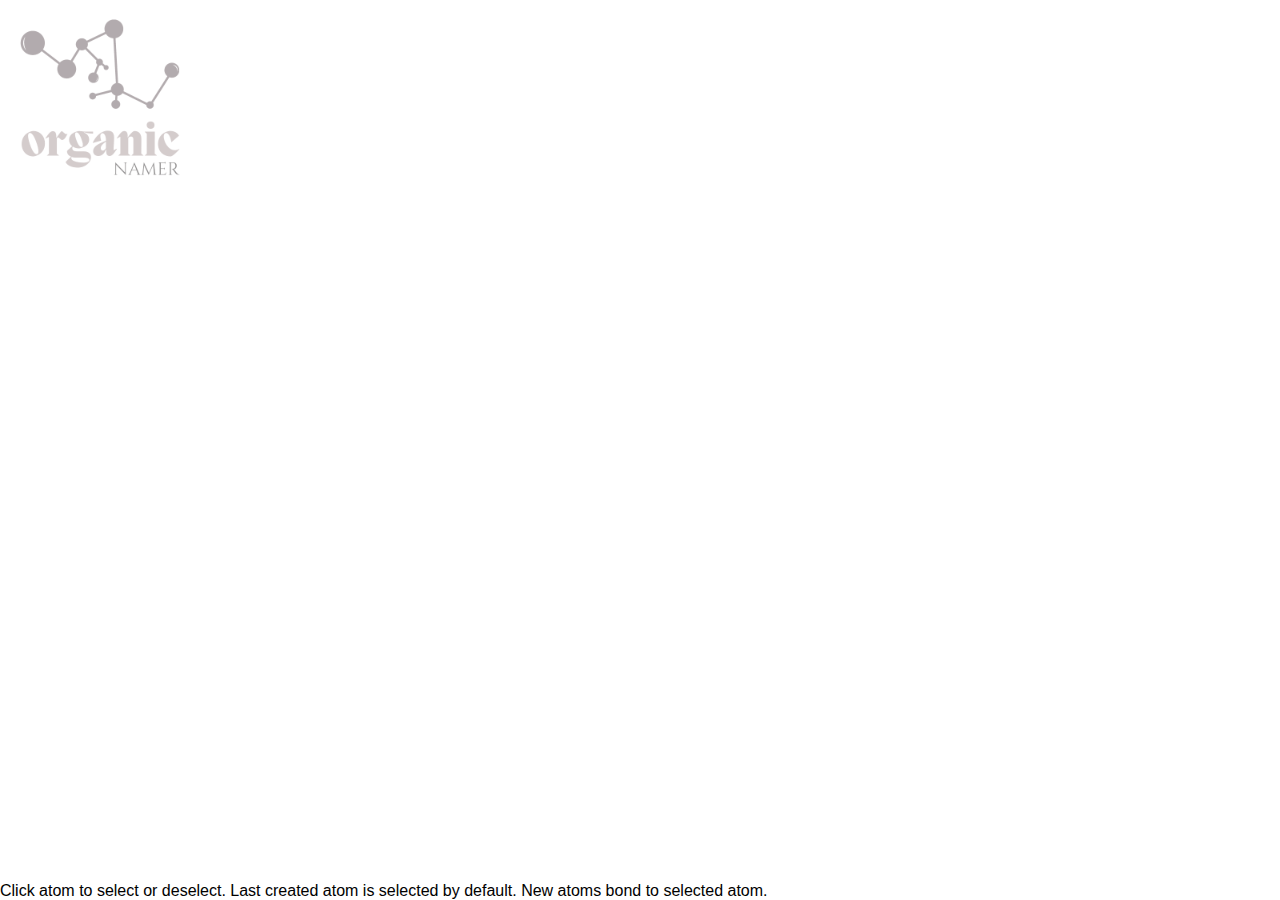
<file: organicnamer3/index.html>
<!DOCTYPE html>
<html lang="en">
<head>
    <meta charset="UTF-8">
    <meta http-equiv="X-UA-Compatible" content="IE=edge">
    <meta name="viewport" content="width=device-width, initial-scale=1.0">
    <title>OrganicNamer3</title>
    <link rel="stylesheet" href="./style.css">
    <script src="./library.js"></script>
    <script src="./script.js"></script>
</head>
<body>
    <header>
        <img src="./organic-logo-500.png" alt="Organic namer" id="logo">
    </header>
    <footer>Click atom to select or deselect. Last created atom is selected by default. New atoms bond to selected atom.</footer>
</body>
</html>
</file>
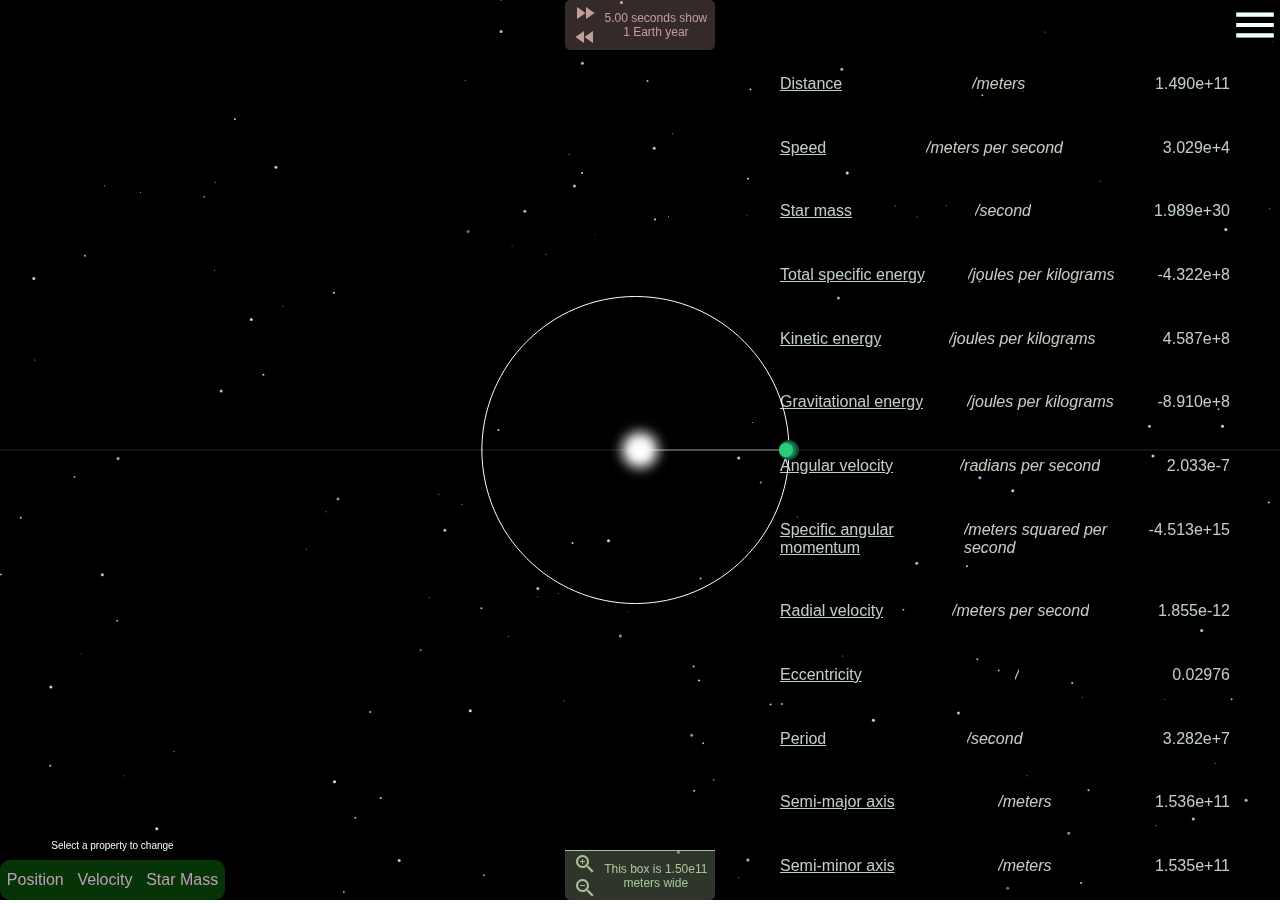
<file: tourdeorbit/index.html>
<!DOCTYPE html>
<html lang="en">

<head>
    <meta charset="UTF-8">
    <meta http-equiv="X-UA-Compatible" content="IE=edge">
    <meta name="viewport" content="width=device-width, initial-scale=1.0">
    <title>tourdeorbit</title>
    <script src="./p5.min.js"></script>
    <script src="./vector.js"></script>
    <!-- <script src="./physics.js"></script>
    <script src="./drawing.js"></script>
    <script src="./shape.js"></script> -->
    <script src="./background_stars.js"></script>
    <script src="./star.js"></script>
    <script src="./planet.js"></script>
    <script src="./script.js"></script>
    <link rel="stylesheet" href="./style.css">
    <link href="https://fonts.googleapis.com/icon?family=Material+Icons" rel="stylesheet">
</head>

<body>
    <div id="tools">
        <span onclick="" id="play" class="material-icons button">
            play_circle
        </span>
        <div class="spacetime" id="zoom">
            <div>
                <span onclick="zoomIn()" class="material-icons button">
                    zoom_in
                </span>
                <span onclick="zoomOut()" class="material-icons button">
                    zoom_out
                </span>
    
            </div>
            <p>This box is <span id="sscale">1.50e11</span><br>meters wide</p>
        </div>
        <div class="spacetime" id="speed">
            <div>
                <span onclick="faster()" class="material-icons button">
                    fast_forward
                </span>
                <span onclick="slower()" class="material-icons button">
                    fast_rewind
                </span>
    
            </div>
            <p><span id="tscale">5.00</span> seconds show<br>1 Earth year</p>
        </div>
        <div id="change">
            <p id="change-guide">Select a property to change</p>
            <div>
                <span>Position</span>
                <span>Velocity</span>
                <span>Star Mass</span>
            </div>
        </div>
        <div id="logs">
            
        </div>
    </div>
    <span id="menu" class="material-icons button">
        menu
    </span>
    <script>

    </script>
</body>

</html>
</file>
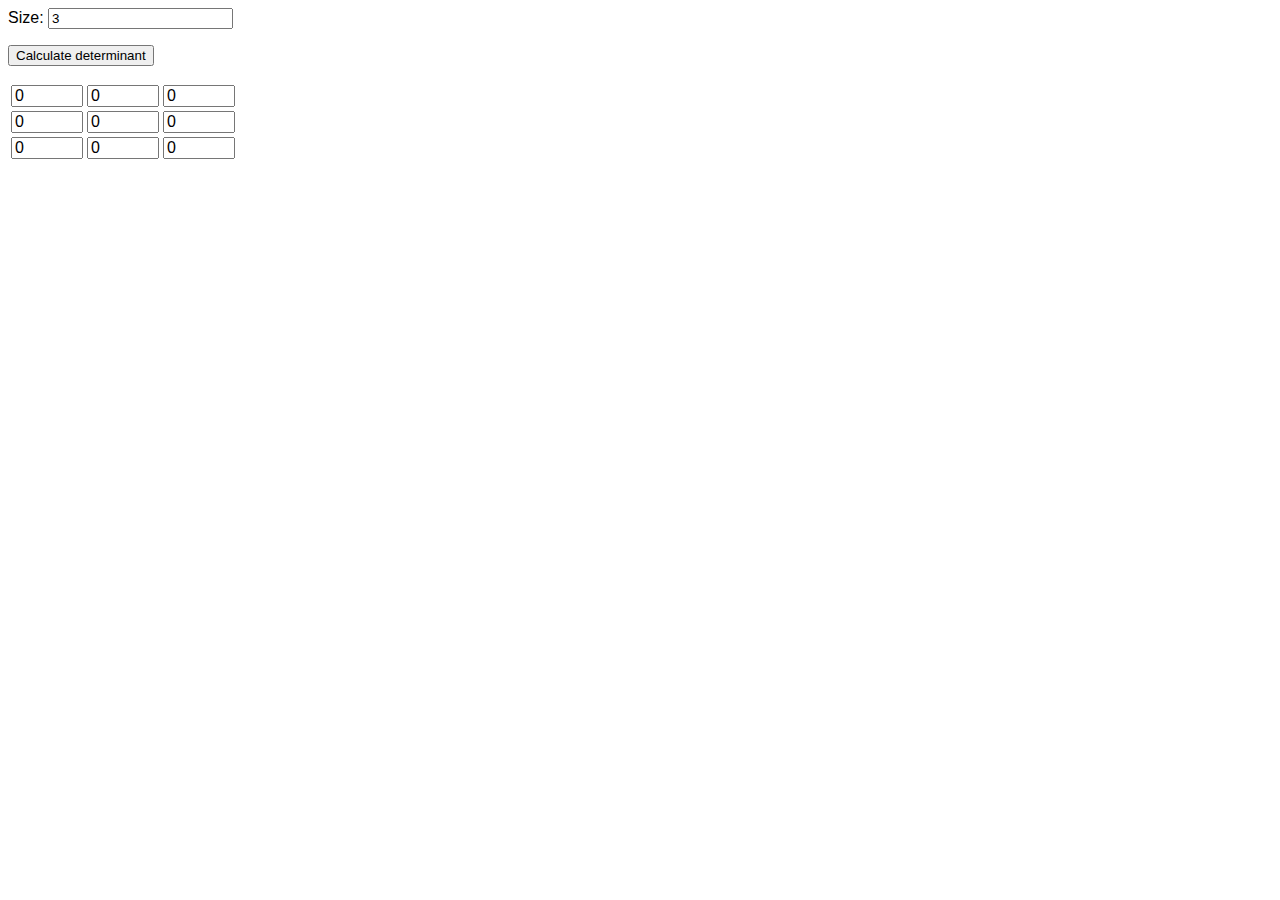
<file: determinantminer.html>
<!DOCTYPE html>
<html lang="en">
<head>
    <meta charset="UTF-8">
    <meta http-equiv="X-UA-Compatible" content="IE=edge">
    <meta name="viewport" content="width=device-width, initial-scale=1.0">
    <title>DeterminantMiner</title>
    <script src="./determinantminer/script.js"></script>
    <link rel="stylesheet" href="./determinantminer/style.css">
</head>
<body>
    <label for="size" id="size-label">
        Size: <input type="number" name="size" id="size-input">
    </label>
    <p>
        <input type="submit" value="Calculate determinant" id="calculate"><span id="determinant"></span></p>
    <table class="matrix-grid">
        
    </table>
    <script>
        let matrixGrid = document.querySelector('.matrix-grid')
        let sizeInput = document.querySelector('#size-input')
        let size = 0
        let matrix = []
        resize(3)
        sizeInput.value = 3
        sizeInput.addEventListener('change', () => resize(sizeInput.value))
        document.querySelector('#calculate').addEventListener('click', () => {
            let inputs = document.querySelectorAll('.matrix-grid tr td input')
            for (let i = 0; i < size; i++) {
                for (let j = 0; j < size; j++) {
                    matrix[i][j] = inputs[(i * size) + j].value
                }
            }
            document.querySelector('#determinant').innerHTML = new Matrix(size, matrix).determinant()
        })
        function resize(n) {
            try {
                n = parseInt(n)
            } catch {
                console.log('invalid size')
                return
            }
            let previousMatrix = []
            let cells = document.querySelectorAll('.matrix-grid tr td input')
            for (let i = 0; i < size; i++) {
                previousMatrix.push([])
                for (let j = 0; j < size; j++) {
                    previousMatrix[i].push(parseFloat(cells[(i*size) + j].value))
                }
            }
            size = n
            matrixGrid.innerHTML = ''
            matrix = []
            for (let i = 0; i < size; i++) {
                let newRow = document.createElement('tr')
                matrixGrid.appendChild(newRow)
                matrix.push([])
                for (let j = 0; j < size; j++) {
                    let newData = document.createElement('td')
                    let newInput = document.createElement('input')
                    newInput.setAttribute('type', 'number')
                    if (i < previousMatrix.length && j < previousMatrix.length) {
                        newInput.value = previousMatrix[i][j]
                        matrix[i].push(parseFloat(previousMatrix[i][j]))
                    } else {
                        newInput.value = 0
                        matrix[i].push(0)
                    }
                    newData.appendChild(newInput)
                    newRow.appendChild(newData)
                }
            }
        }
        
    </script>
</body>
</html>
</file>
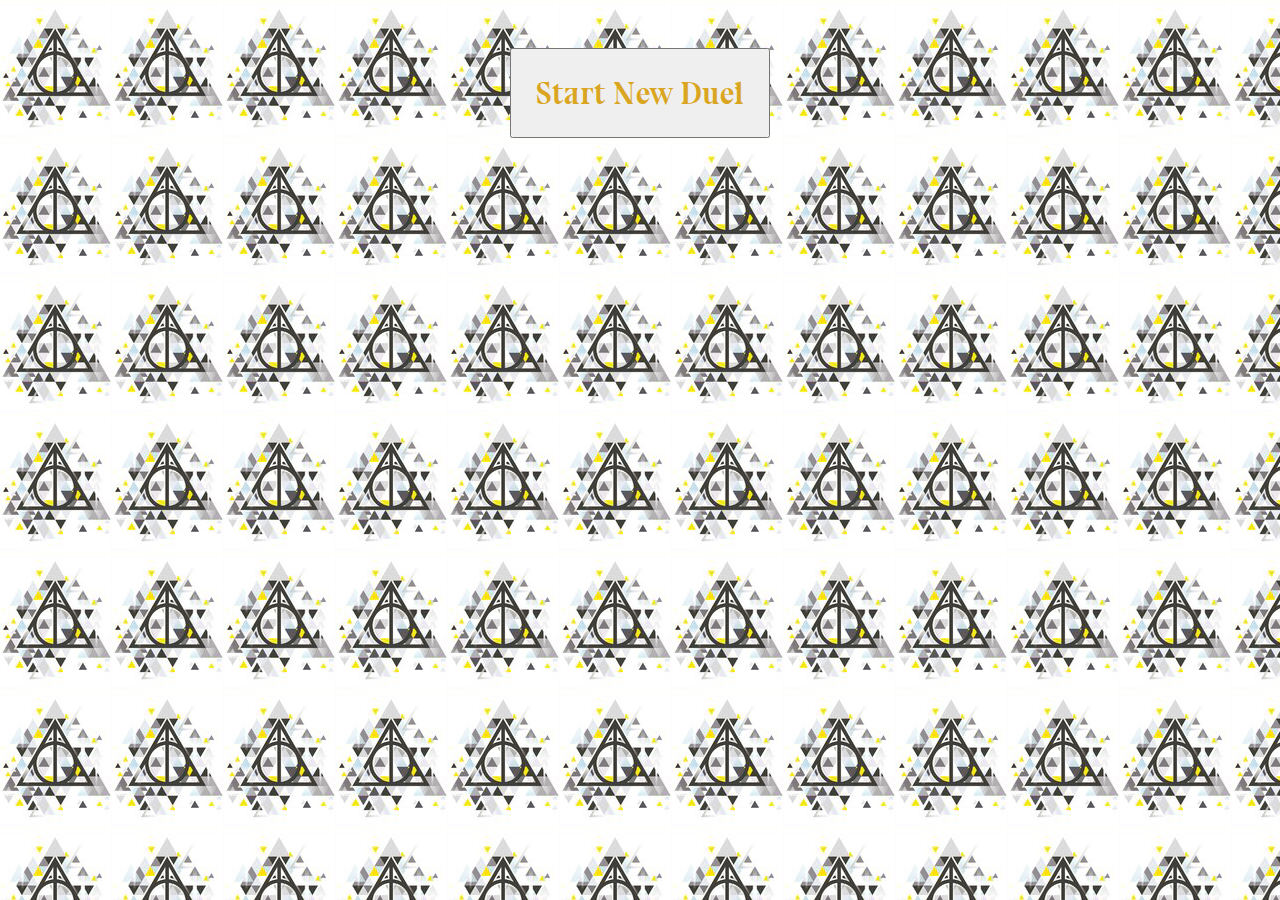
<file: duel.html>
<!DOCTYPE html>
<html lang="en">
<head>
    <meta charset="UTF-8">
    <meta http-equiv="X-UA-Compatible" content="IE=edge">
    <meta name="viewport" content="width=device-width, initial-scale=1.0">
    <title>Random Duel | witness a duel never seen before!</title>
    <script src="./duel/app.js"></script>
    <script src="./duel/web.js"></script>
    <link rel="stylesheet" href="./duel/webfonts/stylesheet.css">
    <link rel="stylesheet" href="./duel/styles.css">
    <link rel="icon" href="./duel/favicon.png" type="image/icon type">
</head>
<body>
    <button>Start New Duel</button>
    <div id="duel">
        <p id="site"></p>
        <p class="incantation"></p><span class="spell"></span>
        <p class="spell-description"></p>
        <br>
        <p class="incantation"></p><span class="spell"></span>
        <p class="spell-description"></p>
        <p id="result"></p>
    </div>
</body>
</html>
</file>
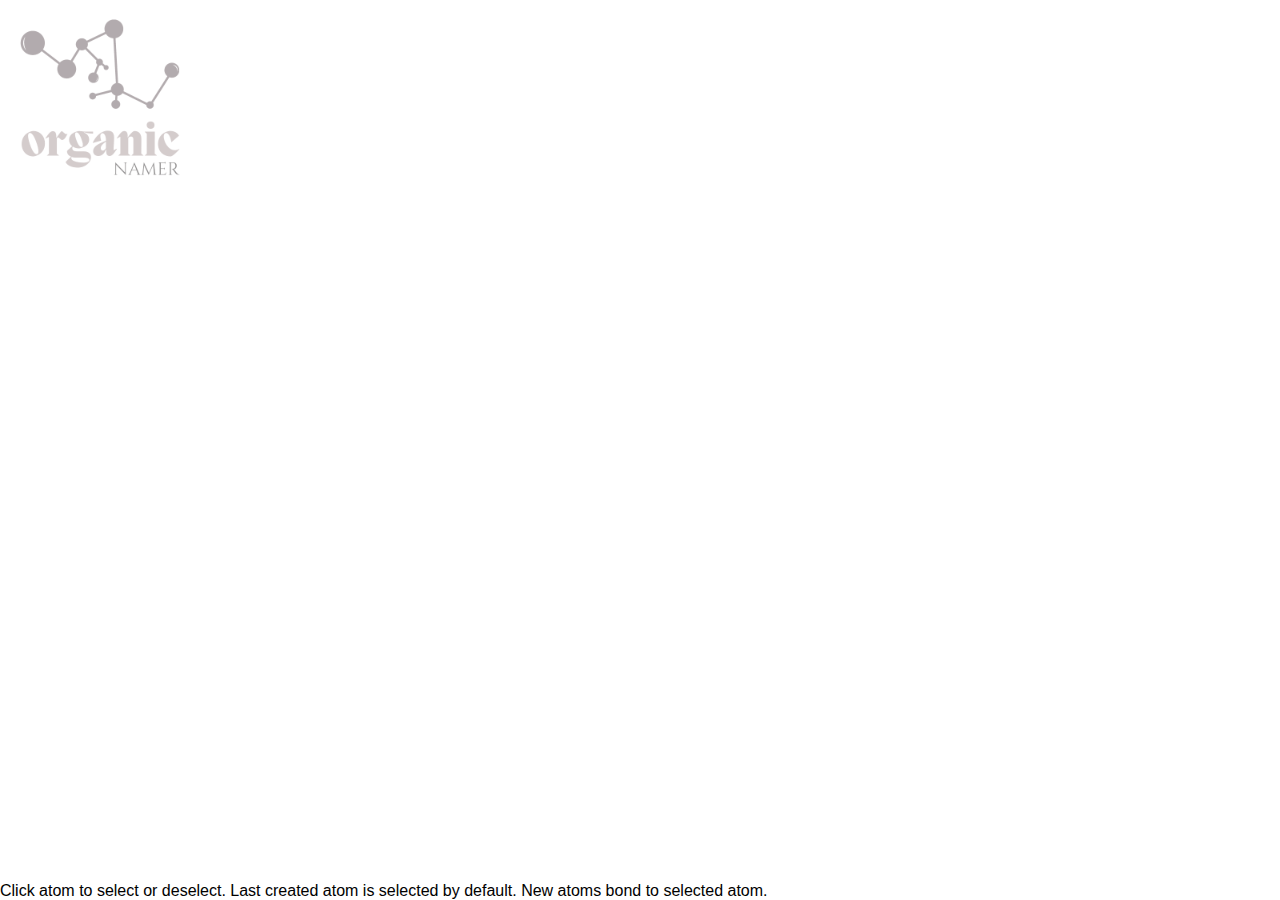
<file: organicnamer.html>
<!DOCTYPE html>
<html lang="en">

<head>
    <meta charset="UTF-8">
    <meta http-equiv="X-UA-Compatible" content="IE=edge">
    <meta name="viewport" content="width=device-width, initial-scale=1.0">
    <title>OrganicNamer3</title>
    <link rel="stylesheet" href="./organicnamer3/style.css">
    <!-- Global site tag (gtag.js) - Google Analytics -->
    <script async src="https://www.googletagmanager.com/gtag/js?id=G-DK79LV66HX"></script>
    <script>
        window.dataLayer = window.dataLayer || [];
        function gtag() { dataLayer.push(arguments); }
        gtag('js', new Date());

        gtag('config', 'G-DK79LV66HX');
    </script>
    <script src="./organicnamer3/library.js"></script>
    <script src="./organicnamer3/script.js"></script>
</head>

<body>
    <header>
        <img src="./organicnamer3/organic-logo-500.png" alt="Organic namer" id="logo">
    </header>
    <footer>Click atom to select or deselect. Last created atom is selected by default. New atoms bond to selected atom.
    </footer>
</body>

</html>
</file>
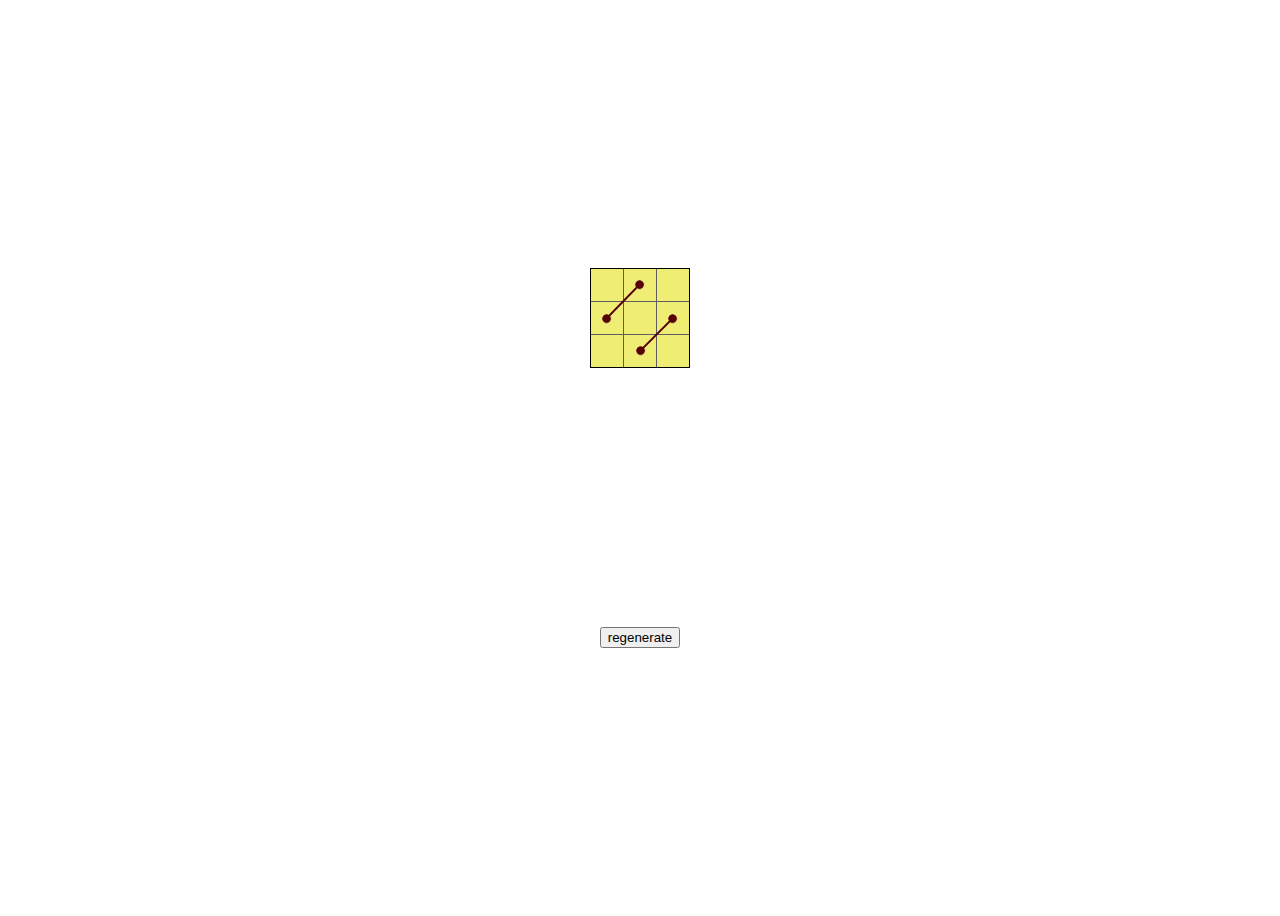
<file: rubix/pll.html>
<!DOCTYPE html>
<html lang="en">
<head>
    <meta charset="UTF-8">
    <meta name="viewport" content="width=device-width, initial-scale=1.0">
    <title>PLL Dojo</title>
    <style>
        main {
            display: flex;
            flex-direction: column-reverse;
            justify-content: space-evenly;
            align-items: center;
            height: 100vh;
        }
    </style>
</head>
<body>
    <main>

        <button>regenerate</button>
    </main>
    <script>
        let algorithm = parseInt(21 * Math.random())
        let body = document.querySelector('main')
        let images = []
        for (let i = 1; i <= 21; i++) {
            image = document.createElement('img')
            image.setAttribute('src', `./friedrich-pll-${i < 10 ? '0' : ''}${i.toString()}.png`)
            image.setAttribute('id', i.toString())
            image.style.display = 'none'
            body.appendChild(image)
            images.push(image)
        }
        images[algorithm].style.display = 'block'
        let button = document.querySelector('button')
        button.addEventListener('click', e => {
            e.preventDefault()
            images[algorithm].style.display = 'none'
            algorithm = parseInt(21 * Math.random())
            images[algorithm].style.display = 'block'
        })
    </script>
</body>
</html>
</file>
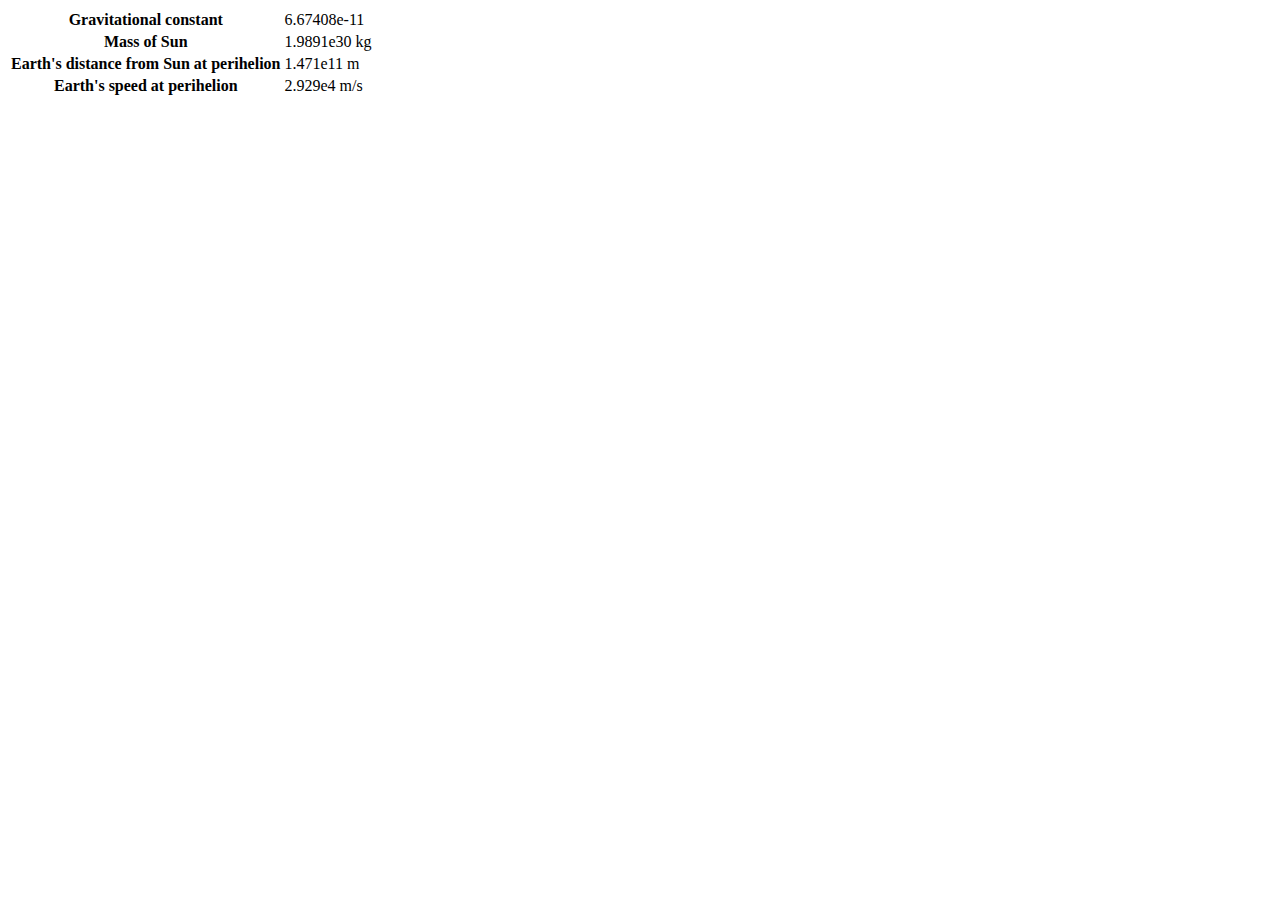
<file: tourdeorbit/data.html>
<!DOCTYPE html>
<html lang="en">
<head>
    <meta charset="UTF-8">
    <meta http-equiv="X-UA-Compatible" content="IE=edge">
    <meta name="viewport" content="width=device-width, initial-scale=1.0">
    <title>Numerical datas used in the program</title>
</head>
<body>
    <table>
        <tr>
            <th>Gravitational constant</th>
            <td>6.67408e-11</td>
        </tr>
        <tr>
            <th>Mass of Sun</th>
            <td>1.9891e30 kg</td>
        </tr>
        <tr>
            <th>Earth's distance from Sun at perihelion</th>
            <td>1.471e11 m</td>
        </tr>
        <tr>
            <th>Earth's speed at perihelion</th>
            <td>2.929e4 m/s</td>
        </tr>
    </table>
</body>
</html>
</file>
<file: organicnamer3/style.css>
* {
    box-sizing: border-box;
    margin: 0;
    padding: 0;
    font-family: 'Lucida Sans', 'Lucida Sans Regular', 'Lucida Grande', 'Lucida Sans Unicode', Geneva, Verdana, sans-serif;
}

:root {
    --w: 16px;
    --color1: #fef9ea;
    --color2: #a49393;
    --color3: #67595e;
    --colorS: #63233a;
    --color4: #231f20;
}

body {
    width: 100vw;
    height: 100vh;
    overflow: hidden;
}

.atom {
    width: var(--w);
    height: var(--w);
    border-radius: 50%;
    background-image: radial-gradient(white 0%, white 33%, var(--color3) 33%, var(--color3) 100%);
    position: absolute;
    top: calc(var(--w) / -2);
    left: calc(var(--w) / -2);
    overflow: visible;
    color: var(--color2);
    cursor: pointer;
    font-size: calc(var(--w) * 2);
    white-space: nowrap;
}

.selected-atom {
    background-image: radial-gradient(var(--colorS) 0%, var(--colorS) 33%, var(--color2) 33%, var(--color2) 100%);
    text-shadow: -2px -2px var(--color1);
}

.bond {
    border-top: 2px dotted var(--color2);
    position: absolute;
}

#logo {
    width: 200px;
    background-color: transparent;
    opacity: 0.5;
}

#logo:hover {
    animation: awake 3s;
}

@keyframes awake {
    10% {
        opacity: 1;
    }
    90% {
        opacity: 1;
    }
    100% {
        opacity: 0.5;
    }
}

footer {
    position: absolute;
    bottom: 0;
    width: 100%;
}
</file>
<file: tourdeorbit/style.css>
* {
    margin: 0;
    padding: 0;
    overflow: hidden;
    box-sizing: border-box;
    font-family: Arial, Helvetica, sans-serif;
}

#test-color {
    color: hsl(0, 0%, 100%)
}

:root {
    --zoom-light-color: hsla(100, 51%, 82%, 0.226);
    --zoom-dark-color: hsla(100, 51%, 82%, 0.788);
    --speed-light-color: hsla(0, 51%, 82%, 0.226);
    --speed-dark-color: hsla(0, 51%, 82%, 0.788);
    --play-light-color: hsla(348, 80%, 50%, 0.227);
    --play-dark-color: hsla(348, 80%, 50%, 0.788);
    --change-back-color: hsl(120, 80%, 50%, 0.227);
    --change-select-color: hsl(120, 80%, 50%, 0.788);
    --change-text-color: hsl(300, 51%, 82%, 0.788);
}

.spacetime {
    width: 150px;
    height: 50px;
    position: absolute;
    left: calc(50% - 75px);
    font-size: 12px;
    text-align: center;
    border-radius: 5px;
    display: flex;
    justify-content: space-evenly;
}

#zoom {
    bottom: 0;
    border-top-left-radius: 0;
    border-top-right-radius: 0;
    background-color: var(--zoom-light-color);
    color: var(--zoom-dark-color);
    border-top: 1px solid var(--zoom-dark-color);
    align-items: center;
}

#speed {
    top: 0;
    background-color: var(--speed-light-color);
    color: var(--speed-dark-color);
}

.spacetime div {
    display: inline-flex;
    flex-direction: column;
    justify-content: center;
}

.spacetime p {
    flex-shrink: 1;
    align-self: center;
    background: none;
    width: max-content;
}

.spacetime div .button {
    font-size: 24px;
    background-size: contain;
    background-color: transparent;
}

#zoom div .button {
    color: var(--zoom-dark-color);
}

#speed div .button {
    color: var(--speed-dark-color);
}

.button {
    cursor: pointer;
}

#play {
    position: absolute;
    top: 0;
    left: 0;
    /* border-bottom-right-radius: 5px; */
    height: 50px;
    width: 50px;
    font-size: 50px;
    color: var(--play-dark-color);
    /* border: 2px solid var(--play-light-color); */
}

#change {
    position: absolute;
    height: 60px;
    bottom: 0;
    left: 0;
    width: 225px;
}

#change div {
    height: 40px;
    width: 100%;
    background-color: var(--change-back-color);
    color: var(--change-text-color);
    display: flex;
    justify-content: space-around;
    align-items: center;
    border-radius: 10px;
}

#change div span {
    border-radius: 10px;
    padding: 5px;
    cursor: pointer;
}

#change div .selected {
    background-color: var(--change-select-color);
    color: white;
}

#change p {
    color: honeydew;
    font-size: 10px;
    height: 20px;
    width: 100%;
    text-align: center;
}

#menu {
    position: absolute;
    top: 0;
    right: 0;
    height: 50px;
    width: 50px;
    color: azure;
    font-size: 50px;
}

#logs {
    position: absolute;
    right: 50px;
    top: 75px;
    display: flex;
    flex-direction: column;
    width: 450px;
    height: calc(100vh - 100px);
    flex-wrap: wrap-reverse;
    justify-content: space-between;
    color: rgba(240, 255, 255, 0.8);
    align-content: space-between;
}

#logs p {
    width: 100%;
    display: inline-flex;
    justify-content: space-between;
}

@media screen and (max-height: 400px) {
    #logs p {
        width: 400px;
    }
    #logs {
        width: calc(100% - 100px);
    }
}

#logs p span:nth-child(1), #logs p span:nth-child(2) {
    /* font-family: 'Courier New', Courier, monospace; */
    font-family: Verdana, Geneva, Tahoma, sans-serif;
}

#logs p span:nth-child(1) {
    text-decoration: underline;
}

#logs p span:nth-child(2) {
    color: hsla(44, 100%, 97%, 0.8);
    font-style: italic;
}

#logs p span:nth-child(3) {
    width: max-content;
    overflow: visible;
}

#logs p span:nth-child(2)::before {
    content: "/";
}
</file>
<file: determinantminer/style.css>
* {
    font-family: Arial, Helvetica, sans-serif;
}

#determinant {
    margin-left: 1em;
}

.matrix-grid tr td input {
    width: 4rem;
    height: 1rem;
    font-size: 1rem;
}
</file>
<file: duel/webfonts/stylesheet.css>
@font-face {
    font-family: 'bluu';
    src: url('bluunext-bold-webfont.woff2') format('woff2'),
         url('bluunext-bold-webfont.woff') format('woff'),
         url('bluunext-bold.ttf') format('truetype'),
         url('bluunext-bold-webfont.svg#bluu_nextbold') format('svg');
    font-weight: normal;
    font-style: normal;

}

@font-face {
    font-family: 'bluu';
    src: url('bluunext-bolditalic-webfont.woff2') format('woff2'),
         url('bluunext-bolditalic-webfont.woff') format('woff'),
         url('bluunext-bolditalic.ttf') format('truetype'),
         url('bluunext-bolditalic-webfont.svg#bluu_nextbold_italic') format('svg');
    font-weight: normal;
    font-style: italic;

}


@font-face {
    font-family: 'bluu_nexttitling';
    src: url('BluuNext-Titling.ttf') format('truetype'),
        url('bluunext-titling.woff2') format('woff2'),
        url('bluunext-titling.woff') format('woff');
    font-weight: normal;
    font-style: normal;

}
</file>
<file: duel/styles.css>
* {
    margin: 0;
    padding: 0;
    text-align: center;
    font-family: bluu, serif;
    font-size: x-large;
    padding: 1rem;
}

body {
    background-image: url('bg.jpg');
}
button {
    font-family: bluu_nexttitling;
    font-size: xx-large;
    color: goldenrod;
}

#duel {
    margin: 2rem;
    width: fit-content;
    margin: 0 auto;
    background-color: rgba(245, 245, 245, 0.541);
    color: midnightblue;
}

#site {
    font-style: italic;
    /*background-color: rgba(102, 51, 153, 0.534);*/
    color: indigo;
}

.incantation, .spell {
    display: inline-block;
}

.spell {
    font-family: bluu_nexttitling;
}

.spell-description {
    position: absolute;
    display: none;
    padding: 0.5rem;
    background-color: khaki;
    border-radius: 0.5rem;
    color: black;
    font-size: large;
}
</file>
